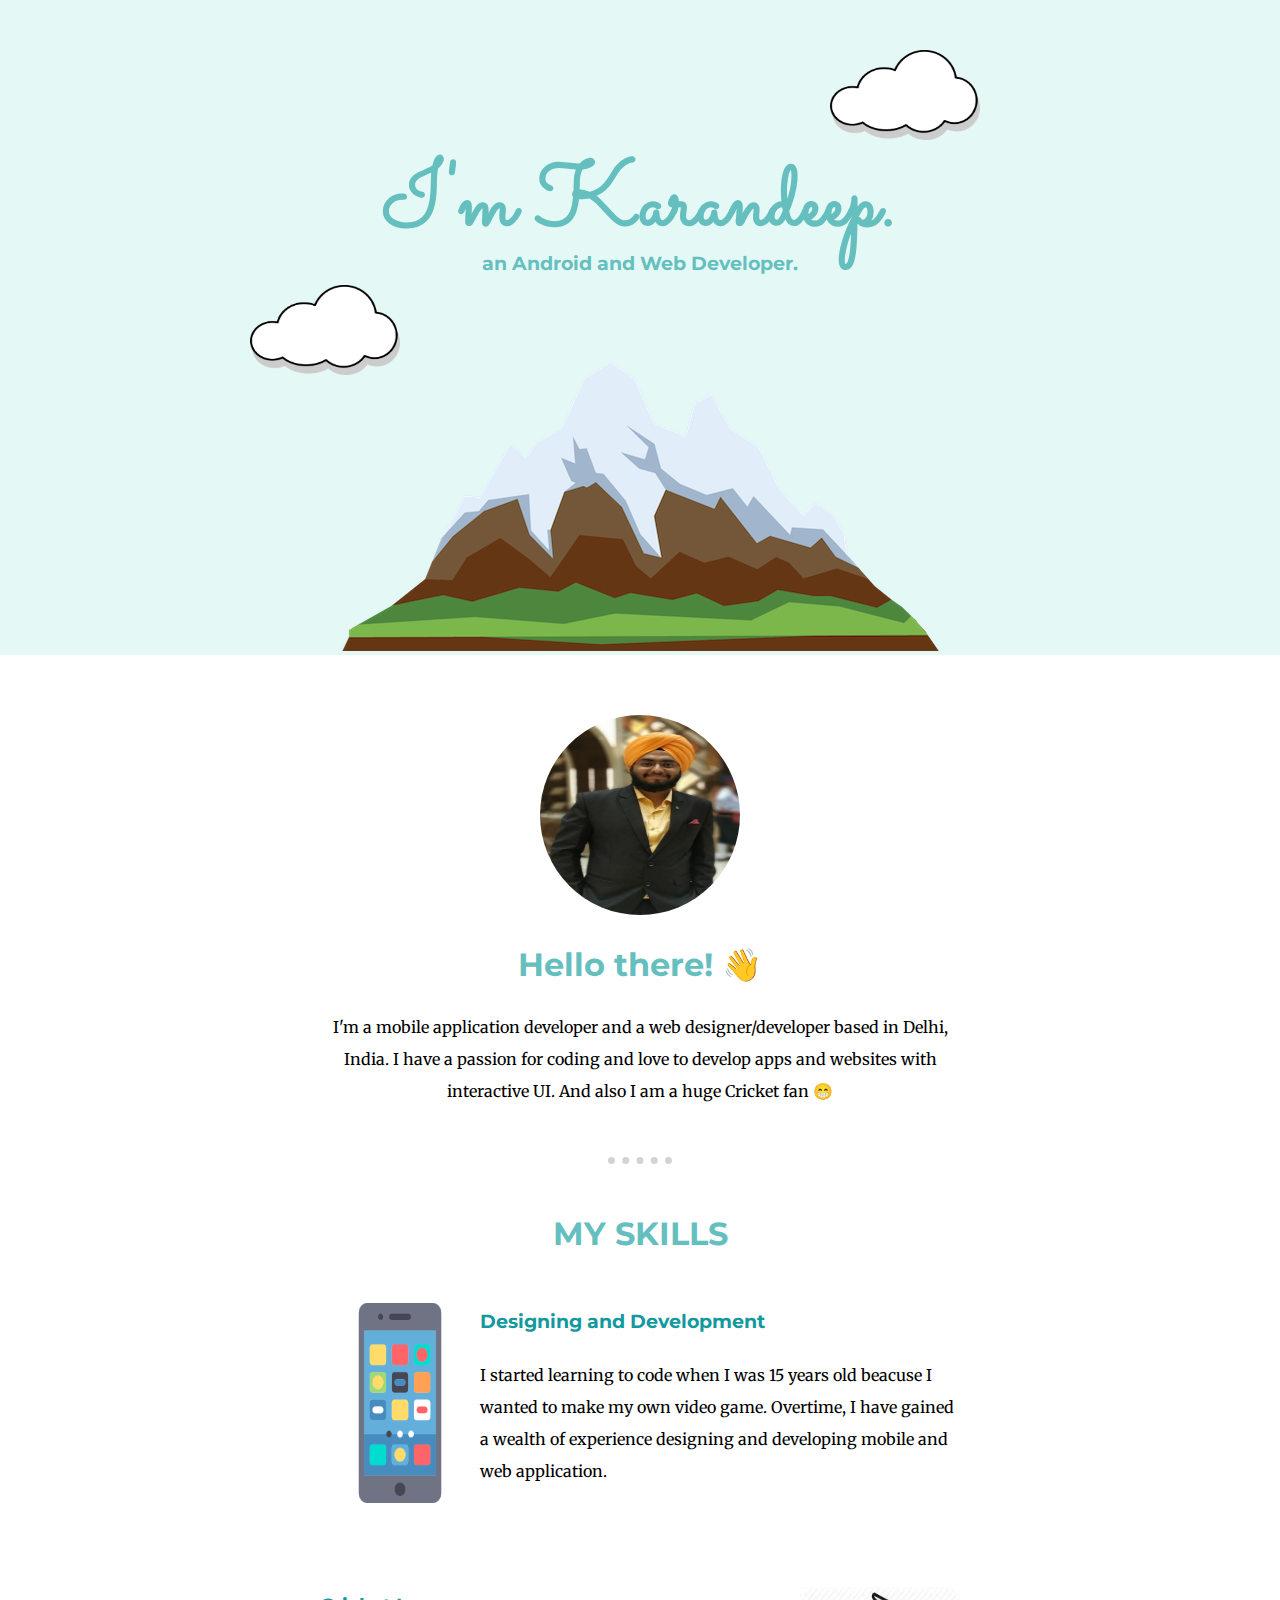
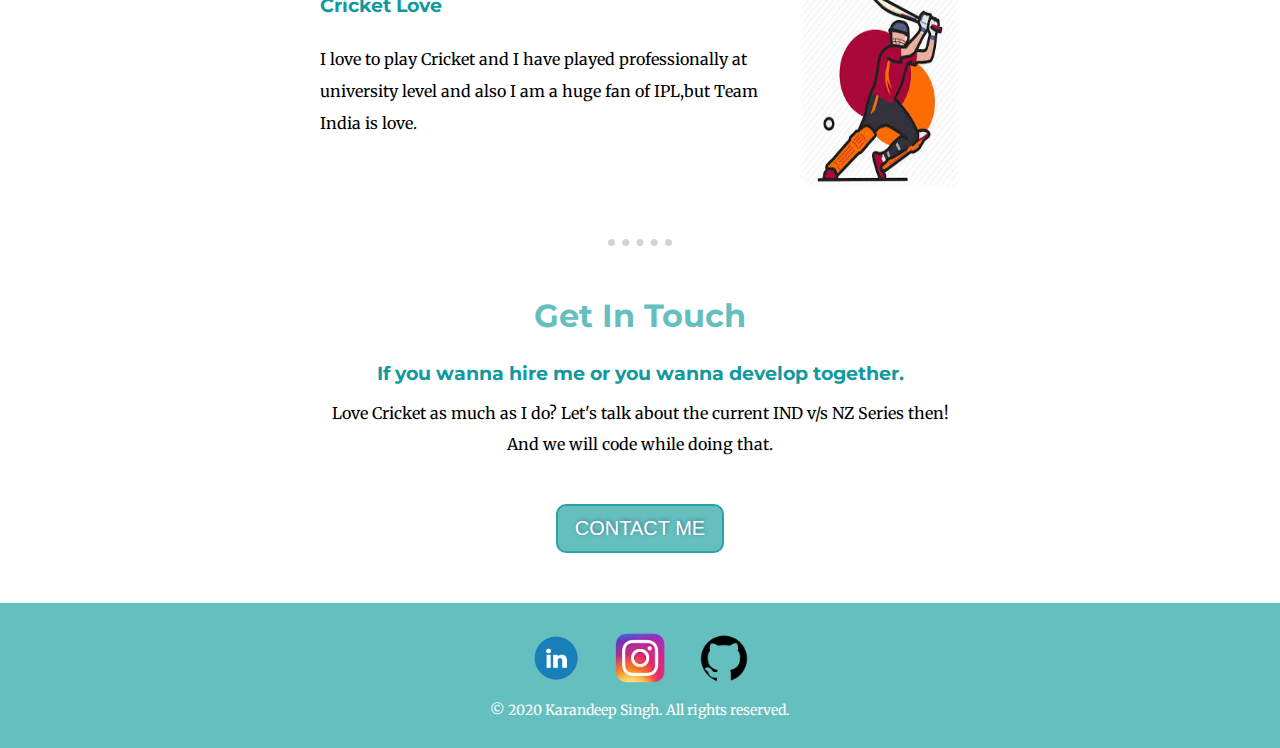
<file: oldversion/index.html>
<!DOCTYPE html>
<html lang="en" dir="ltr">

<head>
  <meta charset="utf-8">
  <title>Karandeep Singh</title>
  <link rel="stylesheet" href="style.css">
  <link rel="icon" href="favicon.ico">
  <link href="https://fonts.googleapis.com/css?family=Merriweather|Montserrat|Sacramento&display=swap" rel="stylesheet">
</head>

<body>
  <div class="top-container">
    <img class="top-cloud" src="images/clouds.png" alt="cloud-img">
    <h1>I'm Karandeep.</h1>
    <h3 class="subtitle">an Android and Web Developer.</h3>
    <img class="bottom-cloud" src="images/clouds.png" alt="cloud-img">
    <img src="images/mountain.png" alt="mountain-img">
  </div>
  <div class="middle-container">
    <div class="profile">
      <img style="border-radius: 50%;" src="images/karandeep.jpeg" alt="abhinav-sharma" height="200px" width="200px">
      <h2>Hello there! &#128075;</h2>
      <p style="width: 50%; margin: auto auto 20px auto; line-height: 2;">I'm a mobile application developer and a web designer/developer based in Delhi, India. I have a passion for coding and love to develop apps and websites with interactive UI. And also I am a huge Cricket fan &#128513;</p>
    </div>
    <hr>
    <div class="skills">
      <h2>MY SKILLS</h2>
      <div class="skill-row">
        <img class="android-img" src="images/smartphone.png" alt="androidDev" height="200px" width="200px">
        <h3>Designing and Development</h3>
        <p>I started learning to code when I was 15 years old beacuse I wanted to make my own video game. Overtime, I have gained a wealth of experience designing and developing mobile and web application.</p>
      </div>
      <div class="skill-row">
        <img class="basketball-img" src="images/cricket.png" alt="basketball" height="200px" width="200px">
        <h3>Cricket Love</h3>
        <p>I love to play Cricket and I have played professionally at university level and also I am a huge fan of IPL,but Team India is love.</p>
      </div>
    </div>
    <hr>
    <div class="contact-me">
      <h2>Get In Touch</h2>
      <h3>If you wanna hire me or you wanna develop together.</h3>
      <p style="margin-bottom: -5px;">Love Cricket as much as I do? Let's talk about the current IND v/s NZ Series then!</p>
      <p style="margin-bottom: 50px;">And we will code while doing that.</p>
      <a class="btn" href="mailto:karandeep041998@gmail.com">CONTACT ME</a>
    </div>
  </div>
  <div class="bottom-container">
    <a style="margin-right: 20px;" href="https://www.linkedin.com/in/karandeep-singh-24a952190/" target="_blank"><img src="images/linkedin.png" alt="linkedin" height="50px" width="50px"></a>
    <a style="margin-right: 10px; margin-left: 10px;" href="https://www.instagram.com/karandeep_singh04/" target="_blank"><img src="images/instagram.png" alt="instagram" height="50px" width="50px"></a>
    <a style="margin-left: 20px;" href="https://www.github.com/karandeep98" target="_blank"><img src="images/github.png" alt="github" height="50px" width="50px"></a>
    <p style="font-size: 14px; color: #ffffff">© 2020 Karandeep Singh. All rights reserved.</p>
  </div>
</body>

</html>
</file>
<file: oldversion/style.css>
body{
  margin: 0;
  text-align: center;
  font-family: 'Merriweather', serif;
}
h1{
  color: #66BFBF;
  font-family: 'Sacramento', cursive;
  margin: 50px auto 0 auto;
  font-size: 5.625rem;
}
h2{
  font-size: 2rem;
  color: #66BFBF;
  font-family: 'Montserrat', sans-serif;
}
h3{
  color: #11999E;
  font-family: 'Montserrat', sans-serif;
}
hr{
 border-style: none;
 margin: 50px auto 50px auto;
 border-top-style: dotted;
 border-width: 7px;
 border-color: lightgrey;
 width: 5%;
}
.top-container{
  position: relative;
  padding-top: 90px;
  background-color: #E4F9F5;
}
.skill-row{
  width: 50%;
  margin: 50px auto 100px auto;
  text-align: left;
  line-height: 2;
}
.middle-container{
  margin-top: 60px;
}
.basketball-img{
  width: 25%;
  float: right;
  margin-bottom: 20px;
}
.android-img{
  width: 25%;
  float: left;
}
.bottom-container{
  background-color: #66BFBF;
  margin-top: 50px;
  padding: 30px 0 15px 0;
}
.top-cloud{
  position: absolute;
  top: 50px;
  right: 300px;
  height: 90px;
  width: 150px;
}
.bottom-cloud{
  position: absolute;
  left: 250px;
  bottom: 280px;
  height: 90px;
  width: 150px;
}
.profile{
  margin-top: 20px;
}
.subtitle{
  color: #66BFBF;
  margin-top: -20px;
}
.btn {
	background-color:#66BFBF;
	border-radius:10px;
	border:2px solid #2aa2a6;
	display:inline-block;
	cursor:pointer;
	color:#ffffff;
	font-family:Arial;
	font-size:20px;
	padding:11px 17px;
	text-decoration:none;
	text-shadow:1px -1px 4px #3d768a;
}
.btn:hover {
	background-color:#11999e;
}
.btn:active {
	position:relative;
	top:1px;
}
</file>
